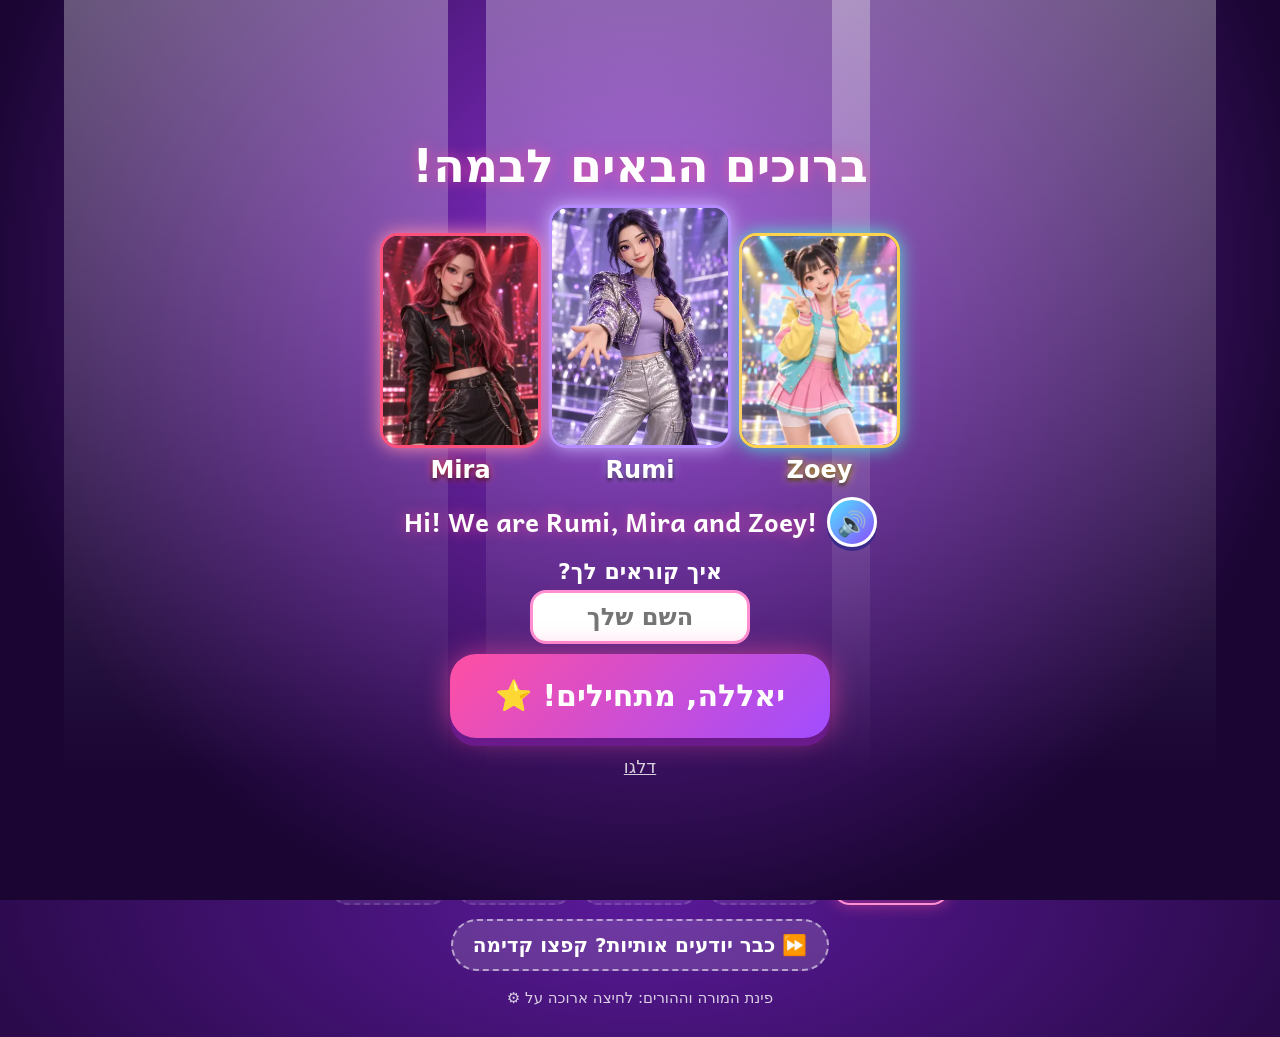
<file: index.html>
<!doctype html>
<html lang="he" dir="rtl">
<head>
<meta charset="utf-8">
<meta name="viewport" content="width=device-width, initial-scale=1, viewport-fit=cover">
<meta name="robots" content="noindex, nofollow">
<title>K-Pop English Stars ⭐</title>
<meta property="og:title" content="K-Pop English Stars ⭐">
<meta property="og:description" content="משחק קריאה ושמיעה באנגלית למתחילים: אותיות, מילים, משפטים וסיפורים, עם רומי, מירה וזואי">
<meta property="og:image" content="https://kpop-english-stars.sites.tab.bot/og.jpg">
<meta property="og:image:width" content="1200">
<meta property="og:image:height" content="630">
<meta property="og:type" content="website">
<meta name="twitter:card" content="summary_large_image">
<meta name="theme-color" content="#2a0a4a">
<link rel="icon" href="favicon.png">
<link rel="apple-touch-icon" href="favicon.png">
<link rel="preload" href="fonts/andika-bold.woff2" as="font" type="font/woff2" crossorigin>
<link rel="preconnect" href="https://kpop-english-stars-voice-a.sites.tab.bot">
<link rel="preconnect" href="https://kpop-english-stars-voice-b.sites.tab.bot">
<link rel="preconnect" href="https://i.ytimg.com">
<link rel="stylesheet" href="style.css?v=6">
</head>
<body>
<div id="bg"><div class="beam b1"></div><div class="beam b2"></div><div class="beam b3"></div></div>
<main id="app"></main>
<div id="toast" aria-live="polite"></div>
<canvas id="confetti"></canvas>
<script src="data.js?v=6"></script>
<script src="voice.js?v=6"></script>
<script src="idols.js?v=6"></script>
<script src="app.js?v=6"></script>
</body>
</html>
</file>
<file: style.css>
:root{--pink:#ff4fa3;--pink2:#ff8fd0;--purple:#8a4dff;--deep:#1c0638;--deep2:#2d0b52;--cyan:#4fe3ff;--gold:#ffd84d;--card:#ffffff;--txt:#2b0d4d}
*{box-sizing:border-box;-webkit-tap-highlight-color:transparent}
html,body{margin:0;height:100%}
body{font-family:system-ui,-apple-system,'Segoe UI','Arial Hebrew',Arial,sans-serif;background:radial-gradient(120% 80% at 50% 0%,#5a1a9a 0%,#2a0a4a 45%,#12031f 100%);color:#fff;min-height:100%;overflow-x:hidden;user-select:none;-webkit-user-select:none}
#bg{position:fixed;inset:0;pointer-events:none;overflow:hidden;z-index:0}
.beam{position:absolute;top:-10%;width:34vw;height:120%;background:linear-gradient(180deg,rgba(255,120,220,.28),rgba(255,120,220,0) 75%);transform-origin:top center;filter:blur(6px);animation:sweep 9s ease-in-out infinite}
.b1{left:5%;transform:rotate(18deg)}.b2{left:38%;background:linear-gradient(180deg,rgba(120,220,255,.22),rgba(120,220,255,0) 75%);animation-delay:-3s}.b3{right:5%;transform:rotate(-18deg);background:linear-gradient(180deg,rgba(190,140,255,.28),rgba(190,140,255,0) 75%);animation-delay:-6s}
@keyframes sweep{0%,100%{transform:rotate(18deg)}50%{transform:rotate(-18deg)}}
#app{position:relative;z-index:1;max-width:760px;margin:0 auto;padding:max(10px,env(safe-area-inset-top)) 14px 30px;min-height:100vh}
button{font-family:inherit;cursor:pointer;border:0}
.he{font-family:'NotoHeb','Noto Sans Hebrew',sans-serif}
/* top bar */
.topbar{display:flex;align-items:center;justify-content:space-between;gap:8px;margin-bottom:8px}
.pill{display:inline-flex;align-items:center;gap:6px;background:rgba(255,255,255,.12);border:1.5px solid rgba(255,255,255,.25);border-radius:999px;padding:8px 14px;font-weight:800;font-size:20px;color:#fff;backdrop-filter:blur(6px)}
.iconbtn{width:52px;height:52px;border-radius:50%;background:rgba(255,255,255,.14);border:1.5px solid rgba(255,255,255,.3);font-size:26px;color:#fff;display:inline-flex;align-items:center;justify-content:center;position:relative}
.iconbtn .ring{position:absolute;inset:-4px;border-radius:50%;background:conic-gradient(var(--gold) calc(var(--p,0)*1%),transparent 0);-webkit-mask:radial-gradient(circle,transparent 58%,#000 60%);mask:radial-gradient(circle,transparent 58%,#000 60%);pointer-events:none}
/* home */
.hello{font-size:40px;font-weight:800;text-align:center;margin:6px 0 2px;text-shadow:0 0 18px rgba(255,79,163,.8),0 2px 0 #7a1f6a;line-height:1.5}
.title{font-size:16px;text-align:center;opacity:.85;margin:0 0 8px;letter-spacing:.5px}
.stage{position:relative;height:250px;margin:4px auto 10px;max-width:520px}
.stage .floor{position:absolute;left:4%;right:4%;bottom:0;height:62px;border-radius:50%;background:radial-gradient(closest-side,#ff8fd0 0%,#8a4dff 55%,rgba(60,10,110,.0) 100%);opacity:.75}
.stage .trio{position:absolute;left:0;right:0;bottom:16px;display:flex;justify-content:center;align-items:flex-end;gap:0}
.stage .trio .idol-svg{width:31%;max-width:150px;filter:drop-shadow(0 6px 10px rgba(0,0,0,.35))}
.stage .trio .idol-svg:nth-child(2){width:35%;max-width:168px;margin:0 -4%;z-index:2}
.bob{animation:bob 2.4s ease-in-out infinite}.bob2{animation:bob 2.4s ease-in-out infinite -.8s}.bob3{animation:bob 2.4s ease-in-out infinite -1.6s}
@keyframes bob{0%,100%{transform:translateY(0)}50%{transform:translateY(-8px)}}
.spots{position:absolute;top:-6px;left:0;right:0;display:flex;justify-content:space-around;padding:0 6%}
.spot{width:26px;height:26px;border-radius:50%;background:#3b2457;border:3px solid #6e5590;position:relative}
.spot.on{background:radial-gradient(circle,#fff 0%,#ffe66b 45%,#ffb800 100%);border-color:#fff3b0;box-shadow:0 0 18px 6px rgba(255,220,90,.75)}
.spot.on::after{content:"";position:absolute;top:22px;left:50%;width:70px;height:200px;transform:translateX(-50%);background:linear-gradient(180deg,rgba(255,240,150,.35),rgba(255,240,150,0));clip-path:polygon(40% 0,60% 0,100% 100%,0 100%);pointer-events:none}
.bigbtn{display:block;width:100%;max-width:520px;margin:10px auto;padding:18px 20px;border-radius:26px;font-size:30px;font-weight:800;color:#fff;background:linear-gradient(135deg,#ff4fa3,#a04dff);box-shadow:0 8px 0 #6a1a8a,0 0 28px rgba(255,79,163,.6);transition:transform .08s;line-height:1.6}
.bigbtn:active{transform:translateY(5px);box-shadow:0 3px 0 #6a1a8a}
.bigbtn small{display:block;font-size:17px;font-weight:600;opacity:.95}
.bigbtn.alt{background:linear-gradient(135deg,#3fc9ff,#7b5cff);box-shadow:0 8px 0 #2b3a8a,0 0 22px rgba(79,227,255,.45);font-size:24px}
.levels{display:grid;grid-template-columns:repeat(5,1fr);gap:8px;max-width:620px;margin:16px auto 0}
.lvl{border-radius:18px;padding:10px 4px 8px;background:rgba(255,255,255,.1);border:2px solid rgba(255,255,255,.2);color:#fff;text-align:center;line-height:1.45}
.lvl .n{font-size:24px;font-weight:800}.lvl .nm{font-size:16px;font-weight:700;min-height:48px;display:flex;align-items:center;justify-content:center}
.lvl .dots{display:flex;gap:4px;justify-content:center;margin-top:4px}.lvl .dots i{width:10px;height:10px;border-radius:50%;background:rgba(255,255,255,.25)}.lvl .dots i.on{background:var(--gold);box-shadow:0 0 6px var(--gold)}
.lvl.cur{border-color:var(--pink2);background:rgba(255,79,163,.25);box-shadow:0 0 16px rgba(255,79,163,.5)}
.lvl.locked{opacity:.62}
/* play */
.progress{display:flex;gap:5px;flex:1;justify-content:center}
.progress i{flex:1;max-width:30px;height:16px;border-radius:8px;background:rgba(255,255,255,.18);position:relative}
.progress i.ok{background:linear-gradient(180deg,#fff,#ff8fd0);box-shadow:0 0 10px #ff4fa3}
.progress i.meh{background:linear-gradient(180deg,#fff,#b9a6ff)}
.progress i.now{outline:2px solid #fff}
.qcard{background:linear-gradient(180deg,#fff,#fdf3ff);color:var(--txt);border-radius:30px;padding:16px 16px 20px;margin:8px auto 14px;max-width:620px;box-shadow:0 10px 30px rgba(0,0,0,.35),0 0 0 4px rgba(255,143,208,.6);text-align:center;position:relative}
.instr{font-size:24px;font-weight:600;color:#6b2a9a;margin:0 0 6px;line-height:1.9}
.target{font-weight:700;color:#2b0d4d;line-height:1.9;word-spacing:.08em}
.target.syl{font-size:92px;line-height:1.5}
.target.word{font-size:68px}
.target.sent{font-size:36px}
.target.story{font-size:28px;text-align:right;line-height:2.05}
.target.pic{font-size:100px;line-height:1.25}
.storyq{font-size:30px;font-weight:700;color:#a01a74;margin-top:10px;line-height:1.9}
.opts{display:grid;gap:12px;max-width:620px;margin:0 auto}
.opts.c2{grid-template-columns:1fr 1fr}.opts.c3{grid-template-columns:1fr 1fr 1fr}.opts.c4{grid-template-columns:1fr 1fr}
.opts.c1{grid-template-columns:1fr}
.opt{background:linear-gradient(180deg,#ffffff,#f3e6ff);color:var(--txt);border-radius:24px;min-height:96px;padding:10px 8px;font-size:40px;font-weight:700;line-height:1.7;box-shadow:0 6px 0 #b48ae0,0 0 0 3px rgba(255,255,255,.5);transition:transform .08s,opacity .2s}
.opt:active{transform:translateY(4px);box-shadow:0 2px 0 #b48ae0}
.opt.emoji{font-size:62px;line-height:1.3}
.opt.syl{font-size:58px}
.opt.long{font-size:28px;min-height:80px}
.opt.tf{font-size:32px}
.opt.right{background:linear-gradient(180deg,#d9ffe9,#8ef0bb);box-shadow:0 6px 0 #2fae6d,0 0 24px #5dffb0;animation:pop .45s}
.opt.wrong{opacity:.35;animation:shake .4s}
.opt.hint{animation:glow 1s ease-in-out infinite;box-shadow:0 6px 0 #e0a800,0 0 26px var(--gold)}
@keyframes pop{0%{transform:scale(1)}50%{transform:scale(1.12)}100%{transform:scale(1)}}
@keyframes shake{0%,100%{transform:translateX(0)}25%{transform:translateX(-8px)}75%{transform:translateX(8px)}}
@keyframes glow{0%,100%{filter:brightness(1)}50%{filter:brightness(1.15)}}
.mini{position:fixed;bottom:8px;left:8px;width:84px;z-index:3;pointer-events:none;transition:transform .3s}
.mini.jump{animation:jump .6s}
@keyframes jump{0%,100%{transform:translateY(0)}40%{transform:translateY(-26px) rotate(-6deg)}}
.speak{position:absolute;top:10px;left:10px;width:54px;height:54px;border-radius:50%;background:linear-gradient(135deg,#4fe3ff,#8a4dff);color:#fff;font-size:26px;box-shadow:0 4px 0 #3a2a8a}
.speak.big{position:static;width:120px;height:120px;font-size:56px;margin:6px auto;display:block}
#toast{position:fixed;left:50%;bottom:9%;transform:translate(-50%,-50%) scale(.6);opacity:0;z-index:20;font-size:44px;font-weight:800;color:#fff;text-shadow:0 0 18px #ff4fa3,0 3px 0 #7a1f6a;pointer-events:none;transition:all .25s;white-space:nowrap;line-height:1.7}
#toast.show{opacity:1;transform:translate(-50%,-50%) scale(1)}
#toast.soft{text-shadow:0 0 16px #8a4dff,0 3px 0 #3a1f6a}
#confetti{position:fixed;inset:0;pointer-events:none;z-index:30;width:100%;height:100%}
/* results / overlays */
.panel{background:rgba(255,255,255,.1);border:2px solid rgba(255,255,255,.22);border-radius:28px;padding:18px;max-width:560px;margin:12px auto;text-align:center;backdrop-filter:blur(8px)}
.big-stars{font-size:46px;letter-spacing:4px}
.msg{font-size:34px;font-weight:800;line-height:1.7;text-shadow:0 0 14px rgba(255,79,163,.7)}
.sub{font-size:22px;opacity:.95;line-height:1.8}
.pcard{width:180px;margin:12px auto;border-radius:16px;position:relative;overflow:hidden;box-shadow:0 0 0 4px #fff,0 0 30px rgba(255,143,208,.9)}
.pcard svg{display:block;width:100%;height:auto}
.pcard::after{content:"";position:absolute;inset:0;background:linear-gradient(115deg,transparent 30%,rgba(255,255,255,.55) 45%,rgba(160,240,255,.35) 52%,transparent 65%);background-size:250% 100%;animation:holo 2.6s linear infinite;mix-blend-mode:screen}
@keyframes holo{0%{background-position:150% 0}100%{background-position:-100% 0}}
.flipin{animation:flipin 1s ease-out}
@keyframes flipin{0%{transform:rotateY(180deg) scale(.4);opacity:0}60%{transform:rotateY(-15deg) scale(1.05);opacity:1}100%{transform:none}}
.pcard .nm{position:absolute;bottom:0;left:0;right:0;padding:14px 0 4px;text-align:center;font-weight:800;font-size:22px;line-height:1.5;color:#fff;text-shadow:0 2px 6px #000;background:linear-gradient(180deg,transparent,rgba(30,5,60,.85))}
.grid-cards .pcard .nm{font-size:18px}
.grid-cards{display:grid;grid-template-columns:repeat(3,1fr);gap:10px}
.grid-cards .pcard{width:100%;margin:0;box-shadow:0 0 0 3px rgba(255,255,255,.8)}
.slot{aspect-ratio:2/3;border-radius:16px;border:3px dashed rgba(255,255,255,.35);display:flex;align-items:center;justify-content:center;font-size:34px;background:rgba(255,255,255,.06)}
.stk{display:grid;grid-template-columns:repeat(5,1fr);gap:10px}
.stk div{aspect-ratio:1;border-radius:50%;display:flex;align-items:center;justify-content:center;font-size:38px;background:radial-gradient(circle at 35% 30%,#fff,#ffd6f0 60%,#ffa6dc);box-shadow:0 4px 0 #c46aa8}
.stk div.lock{background:rgba(255,255,255,.08);box-shadow:none;border:2px dashed rgba(255,255,255,.3);font-size:22px;opacity:.7}
.tabs{display:flex;gap:8px;justify-content:center;margin:8px 0 12px}
.tabs button{font-size:22px;font-weight:700;padding:10px 18px;border-radius:999px;background:rgba(255,255,255,.12);color:#fff;border:2px solid rgba(255,255,255,.25)}
.tabs button.on{background:linear-gradient(135deg,#ff4fa3,#a04dff);border-color:#fff}
.h2{font-size:30px;font-weight:800;text-align:center;margin:6px 0;line-height:1.6}
/* concert */
.concert{position:fixed;inset:0;z-index:25;background:radial-gradient(circle at 50% 30%,#7a1fc0,#1a0533 70%);display:flex;flex-direction:column;align-items:center;justify-content:center;overflow:hidden;padding:20px}
.curtain{position:absolute;top:0;bottom:0;width:52%;background:repeating-linear-gradient(90deg,#b0124f 0 22px,#8a0c3d 22px 44px);z-index:3;animation:open 1.6s ease-in forwards .3s}
.curtain.l{left:0}.curtain.r{right:0;animation-name:openr}
@keyframes open{to{transform:translateX(-100%)}}@keyframes openr{to{transform:translateX(100%)}}
.concert .lights{position:absolute;inset:0;pointer-events:none}
.concert .lights i{position:absolute;top:-10%;width:30%;height:120%;background:linear-gradient(180deg,rgba(255,255,255,.35),transparent 80%);transform-origin:top center;animation:sweep 2.2s ease-in-out infinite}
.concert .trio{display:flex;align-items:flex-end;justify-content:center;width:100%;max-width:520px;z-index:2}
.concert .trio .idol-svg{width:33%}
.concert .trio .idol-svg{animation:dance .8s ease-in-out infinite alternate}
.concert .trio .idol-svg:nth-child(2){animation-delay:-.4s}
@keyframes dance{0%{transform:translateY(0) rotate(-4deg)}100%{transform:translateY(-14px) rotate(4deg)}}
.sticks{display:flex;gap:18px;font-size:44px;z-index:2;margin-top:8px}
.sticks span{display:inline-block;animation:wave .7s ease-in-out infinite alternate}
.sticks span:nth-child(even){animation-delay:-.35s}
@keyframes wave{0%{transform:rotate(-20deg)}100%{transform:rotate(20deg)}}
.concert .msg{font-size:46px;z-index:2;margin-top:10px}
.concert .bigbtn{z-index:2;max-width:380px}
/* parent */
.parent{background:#fff;color:#222;border-radius:22px;padding:16px;max-width:620px;margin:10px auto;line-height:1.6;font-size:17px}
.parent h2{margin:0 0 8px;font-size:24px;color:#5a1a9a}
.parent table{width:100%;border-collapse:collapse;font-size:15px}.parent td,.parent th{border-bottom:1px solid #eee;padding:6px 4px;text-align:right}
.parent .row{display:flex;gap:8px;flex-wrap:wrap;margin:10px 0}
.parent button{padding:10px 14px;border-radius:12px;background:#efe6ff;color:#3a1366;font-size:16px;font-weight:600}
.parent button.danger{background:#ffe1e8;color:#a0103a}
.parent .kpi{display:grid;grid-template-columns:repeat(3,1fr);gap:8px;margin:8px 0}
.parent .kpi div{background:#f7f0ff;border-radius:14px;padding:10px;text-align:center}.parent .kpi b{display:block;font-size:24px;color:#5a1a9a}
.hold-hint{font-size:15px;opacity:.8;text-align:center;margin-top:18px}
@media (min-width:700px){.target.word{font-size:84px}.target.sent{font-size:44px}.target.story{font-size:32px}.opt{font-size:46px;min-height:110px}.opt.emoji{font-size:72px}.stage{height:300px}}
@media (max-width:380px){.opt{font-size:34px}.opt.emoji{font-size:54px}.target.word{font-size:58px}.levels .nm{font-size:14px}}

/* ---- v2: HUNTR/X fan-art singers + music ---- */
.hero-stage{height:auto;margin:4px auto 12px}
.hero{position:relative;border-radius:22px;overflow:hidden;box-shadow:0 0 0 3px rgba(255,255,255,.75),0 0 28px rgba(255,95,174,.75),0 0 60px rgba(138,77,255,.5);aspect-ratio:4/3;background:#2a0a4a}
.hero img{display:block;width:100%;height:100%;object-fit:cover}
.hero-nm{position:absolute;left:0;right:0;bottom:0;direction:ltr;display:flex;justify-content:space-around;padding:22px 4px 6px;background:linear-gradient(180deg,transparent,rgba(26,5,51,.85))}
.hero-nm span{font-size:26px;font-weight:800;color:#fff;text-shadow:0 0 10px var(--ic),0 2px 4px #000;line-height:1.4}
.hero-stage .spots{z-index:2}
.idol-pic{position:relative;display:flex;flex-direction:column;align-items:center}
.idol-pic img{display:block;width:100%;aspect-ratio:3/4;object-fit:cover;object-position:50% 15%;border-radius:18px;border:3px solid var(--ic,#fff);box-shadow:0 0 18px var(--ig,#ff8fd0);background:#2a0a4a}
.idol-pic .idol-nm{margin-top:6px;font-size:24px;font-weight:800;color:#fff;text-shadow:0 0 10px var(--ic),0 2px 4px #000;line-height:1.4}
.concert .trio,.trio{gap:8px}
.concert .trio .idol-svg{width:31%;max-width:170px}
.concert .trio .idol-svg:nth-child(2){width:35%;max-width:190px}
.mini .idol-pic img{border-radius:50%;aspect-ratio:1/1;object-position:50% 12%;border-width:3px}
.card-img{aspect-ratio:2/3;width:100%;padding:5px;background:linear-gradient(135deg,var(--f1),var(--f2));border-radius:16px}
.card-img img{display:block;width:100%;height:100%;object-fit:cover;border-radius:12px;background:#2a0a4a}
.pcard .card-img{border-radius:0}
.iconbtn.mus{font-size:24px}
.iconbtn.mus.off{opacity:.55;filter:grayscale(1)}
.iconbtn.mus.off::after{content:"";position:absolute;width:70%;height:3px;background:#fff;border-radius:2px;transform:rotate(-45deg);box-shadow:0 0 0 1px rgba(0,0,0,.4)}
.topbar .progress{min-width:0;flex:1}
.iconbtn.mus:not(.off){background:radial-gradient(circle at 50% 40%,#ff9ad5,#b35cff);border-color:#fff;box-shadow:0 0 14px rgba(255,122,198,.9)}

@font-face{font-family:'Andika';src:url(fonts/andika-regular.woff2) format('woff2');font-weight:400;font-display:swap}
@font-face{font-family:'Andika';src:url(fonts/andika-bold.woff2) format('woff2');font-weight:700 900;font-display:swap}
/* ---- English version ---- */
.en{font-family:'Andika',system-ui,-apple-system,'Segoe UI',Arial,sans-serif;direction:ltr;unicode-bidi:isolate}
.hello.en{font-size:38px;line-height:1.3;margin:8px 0 4px}
.title.en{font-size:18px;font-weight:700;letter-spacing:.3px}
.lvl .lven{font-size:12px;opacity:.85;min-height:16px;line-height:1.3;white-space:nowrap;overflow:hidden;text-overflow:ellipsis}
.lvl .nm{min-height:44px;font-size:15px;line-height:1.25}
.tgtrow{display:flex;align-items:center;justify-content:center;gap:12px;flex-wrap:nowrap}
.tgtrow.q{margin-top:10px}
.tgtrow .target{min-width:0}
.target.letter{font-size:110px;line-height:1.15;font-weight:700;letter-spacing:.06em}
.target.word{font-size:64px;line-height:1.25}
.target.sent{font-size:34px;line-height:1.4;text-align:left}
.target.story{font-size:25px;line-height:1.55;text-align:left;font-weight:700}
.target.pic{line-height:1.2}
.storypic{font-size:44px;line-height:1.2}
.storyq{font-size:26px;line-height:1.35;margin:0;text-align:left}
.speak{position:static;flex:0 0 auto;width:62px;height:62px;font-size:30px;display:inline-flex;align-items:center;justify-content:center;border:3px solid #fff}
.speak.sm{width:50px;height:50px;font-size:24px}
.speak.big{width:130px;height:130px;font-size:62px;border-width:4px}
.speak.playing{animation:pulse .7s ease-in-out infinite;box-shadow:0 0 0 6px rgba(79,227,255,.35),0 4px 0 #3a2a8a}
@keyframes pulse{0%,100%{transform:scale(1)}50%{transform:scale(1.1)}}
.lhint{font-size:18px;color:#6b2a9a;margin-top:2px}
.opt.en{font-family:'Andika',system-ui,sans-serif;line-height:1.25;font-size:40px}
.opt.let{font-size:64px;font-weight:700}
.opt.let.small{font-size:44px;letter-spacing:.04em}
.opt.word{font-size:36px}
.opt.long{font-size:24px;min-height:70px;line-height:1.3}
.opt.tf{font-size:32px;display:flex;flex-direction:column;align-items:center;justify-content:center}
.opt.tf small{font-family:system-ui,-apple-system,Arial,sans-serif;font-size:18px;font-weight:600;color:#6b2a9a;line-height:1.3}
#toast.en{font-family:'Andika',system-ui,sans-serif}
.introen{font-size:26px!important;display:flex;align-items:center;gap:10px;justify-content:center;flex-wrap:wrap;text-align:center;line-height:1.3!important;margin-top:12px}
.namebox{z-index:2;display:flex;flex-direction:column;align-items:center;gap:6px;margin-top:12px;font-size:22px;font-weight:700}
.namebox input{font:inherit;font-size:24px;padding:10px 16px;border-radius:16px;border:3px solid #ff8fd0;text-align:center;width:220px;max-width:80vw;color:#2b0d4d;background:#fff}
.linkbtn{z-index:2;background:none;color:#fff;opacity:.8;font-size:18px;text-decoration:underline;margin-top:2px;padding:6px}
.concert .msg.sm{font-size:30px;margin-top:0}
.concert .msg.en{font-family:'Andika',system-ui,sans-serif}
@media (min-width:700px){.target.letter{font-size:140px}.target.word{font-size:80px}.target.sent{font-size:42px}.target.story{font-size:30px}.opt.let{font-size:76px}}
@media (max-width:380px){.target.letter{font-size:96px}.target.word{font-size:54px}.opt.word{font-size:30px}.opt.let.small{font-size:38px}.target.sent{font-size:30px}}

/* v5: real songs + skip ahead */
.bigbtn.mvbtn{background:linear-gradient(135deg,#ffb238,#ff4f7b);box-shadow:0 8px 0 #8a2a3a,0 0 24px rgba(255,178,56,.55);font-size:24px}
.bigbtn.mvbtn .cnt{font-size:17px;opacity:.9;background:rgba(0,0,0,.18);border-radius:999px;padding:2px 10px;margin-inline-start:6px}
.lvl.ahead{opacity:.7;border-style:dashed}
.lvl.ahead .n{font-size:20px}
.jumpbtn{display:block;margin:14px auto 0;padding:12px 20px;border-radius:999px;background:rgba(255,255,255,.14);border:2px dashed rgba(255,255,255,.55);color:#fff;font-size:20px;font-weight:800;max-width:520px}
.sheet{position:fixed;inset:0;z-index:30;background:rgba(10,0,25,.72);display:flex;align-items:flex-end;justify-content:center;padding:12px}
.sheetbox{background:linear-gradient(160deg,#3b1170,#1c0638);border:2px solid rgba(255,255,255,.25);border-radius:28px;padding:18px 16px 10px;width:100%;max-width:520px;text-align:center;color:#fff;margin-bottom:8px}
.sheetbox .msg.sm{font-size:28px}
.sheetbox .sub{font-size:18px;margin-bottom:6px}
.jumpto{display:block;width:100%;margin:8px 0;padding:14px;border-radius:20px;background:linear-gradient(135deg,#3fc9ff,#7b5cff);color:#fff;font-size:21px;font-weight:700;box-shadow:0 5px 0 #2b3a8a}
.jumpto .en{opacity:.85;font-size:17px;margin-inline-start:4px}
.linkbtn.dark{color:#fff}
.mvlist{max-width:560px;margin:10px auto;display:flex;flex-direction:column;gap:10px}
.mvrow{display:flex;align-items:center;gap:12px;width:100%;padding:8px;border-radius:20px;background:rgba(255,255,255,.12);border:2px solid rgba(255,255,255,.22);color:#fff;text-align:start}
.mvrow img{width:112px;height:63px;object-fit:cover;border-radius:12px;flex:none;background:#000}
.mvrow .mvtx{flex:1;min-width:0}
.mvrow .mvt{font-size:21px;font-weight:800;text-align:right}
.mvrow .mva{font-size:16px;opacity:.85;text-align:right}
.mvrow .mvplay{width:44px;height:44px;border-radius:50%;background:linear-gradient(135deg,#ffb238,#ff4f7b);display:flex;align-items:center;justify-content:center;font-size:20px;flex:none}
.mvrow.lock{opacity:.55}
.mvrow .mvlock{width:112px;height:63px;border-radius:12px;background:rgba(0,0,0,.3);display:flex;align-items:center;justify-content:center;font-size:28px;flex:none}
.mvnew{margin-top:10px}
.mvnew .bigbtn{font-size:22px;padding:12px}
.ytov{position:fixed;inset:0;z-index:40;background:rgba(5,0,15,.96);display:flex;align-items:center;justify-content:center;padding:10px}
.ytbox{width:100%;max-width:720px;color:#fff;text-align:center}
.ythead{display:flex;align-items:center;justify-content:space-between;gap:10px;margin-bottom:10px}
.ythead .ytt{font-size:26px;font-weight:800;text-align:right}
.ythead .yta{font-size:15px;opacity:.8;text-align:right}
.ytframe{position:relative;width:100%;aspect-ratio:16/9;border-radius:16px;overflow:hidden;background:#000;box-shadow:0 0 30px rgba(255,79,163,.5)}
.ytframe iframe{position:absolute;inset:0;width:100%;height:100%;border:0}
.ytcred{font-size:14px;opacity:.75;margin-top:10px}
.ytopen{display:inline-block;margin-top:8px;color:#ffd84d;font-size:17px;font-weight:700}
</file>
